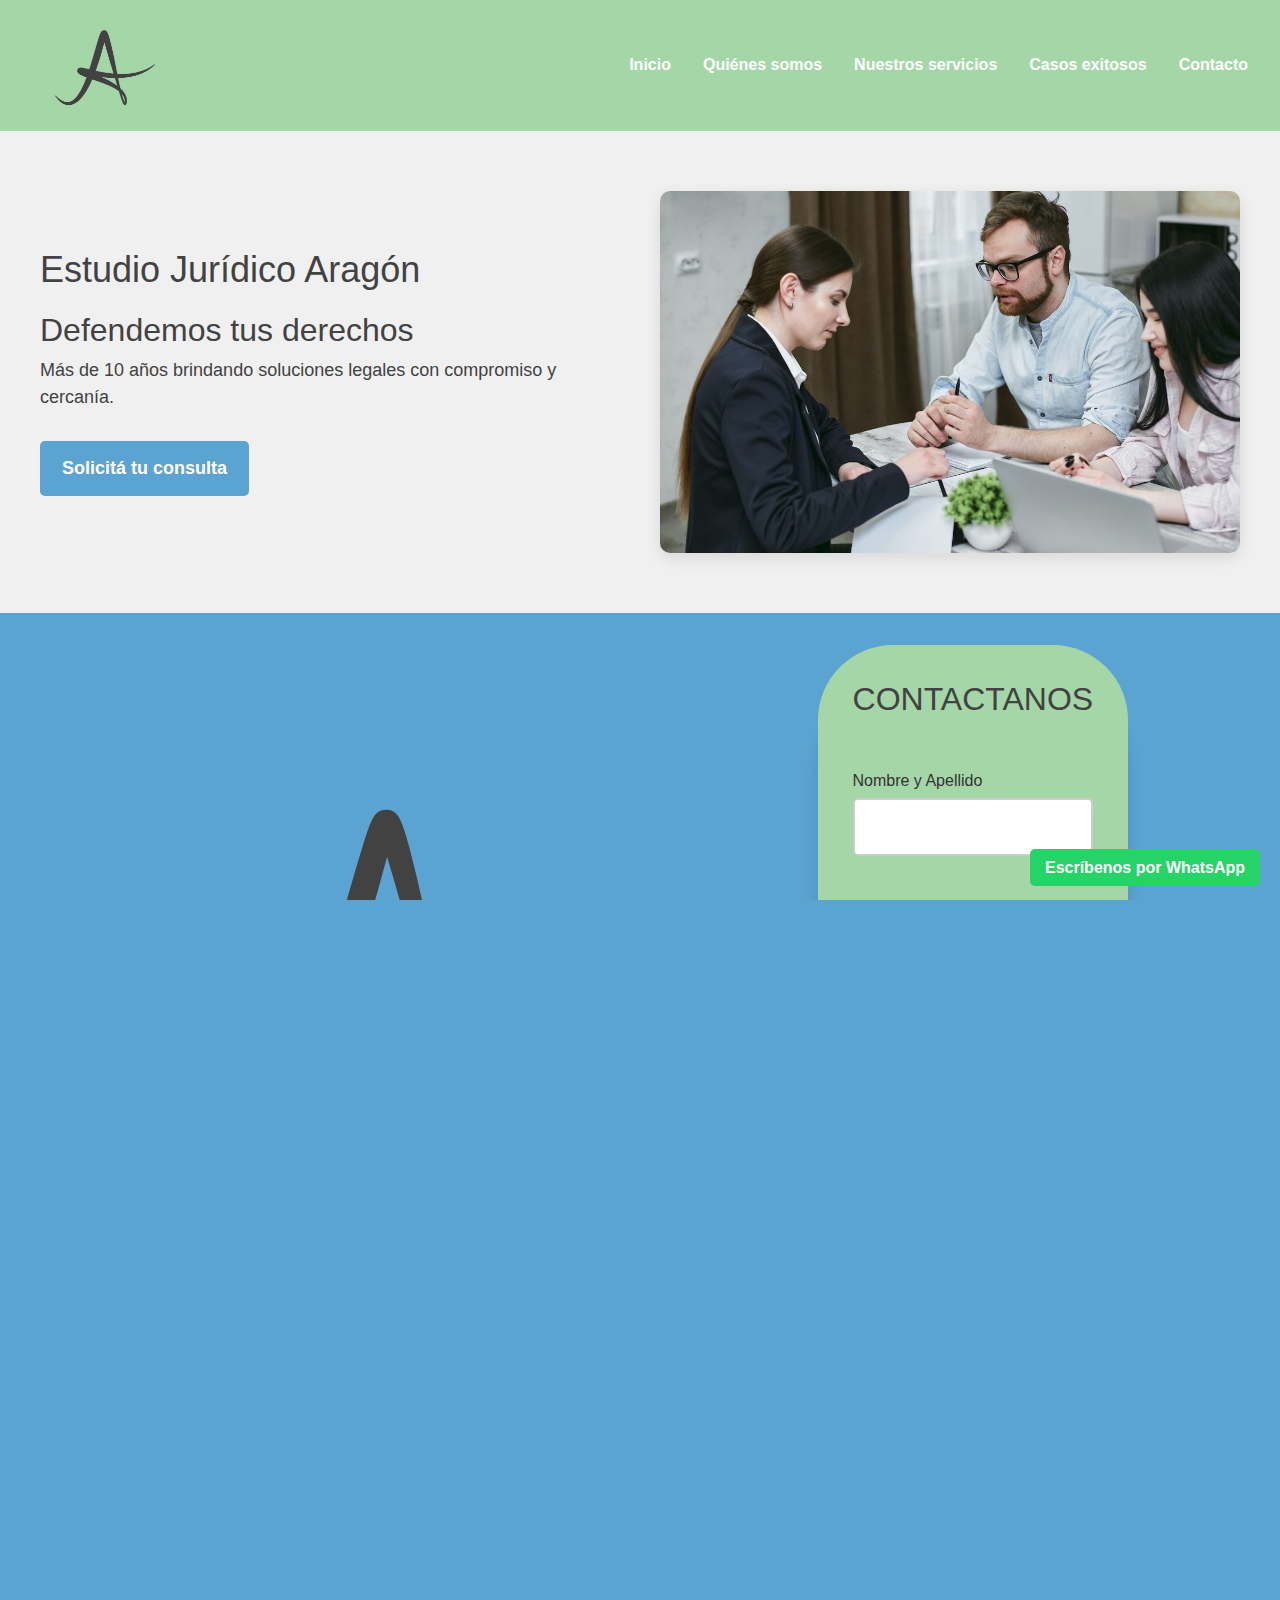
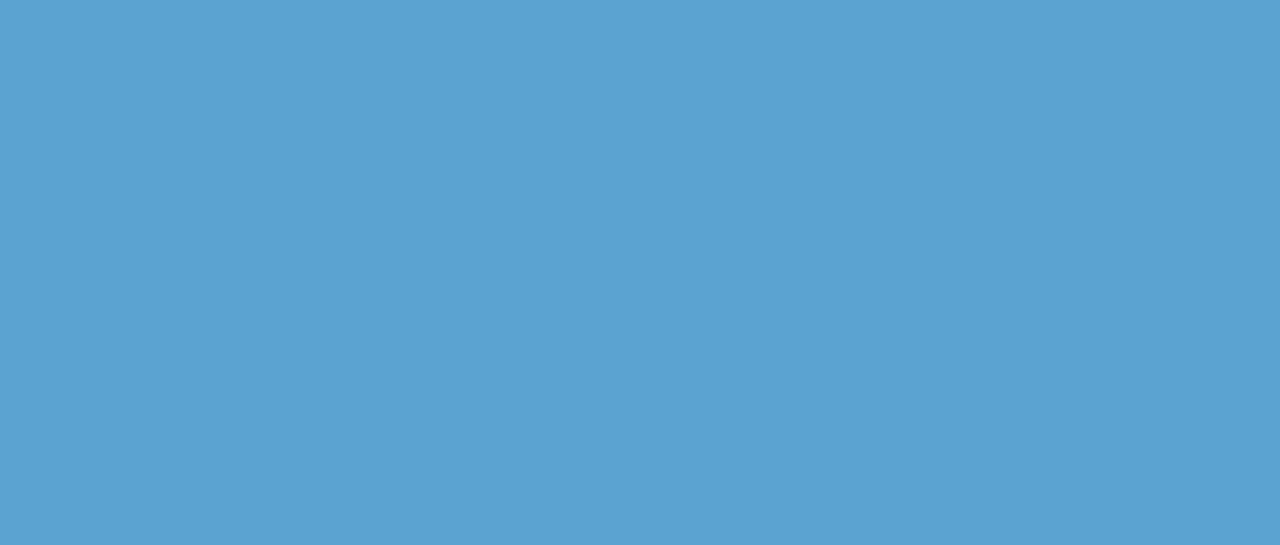
<file: index.html>
<!DOCTYPE html>
<html lang="es">

<head>
  <meta charset="UTF-8">
  <meta name="viewport" content="width=device-width, initial-scale=1.0">
  <meta name="description" content="Asesoramiento legal en derecho civil, derecho comercial y derecho penal">
  <meta name="keywords" content="Derecho, Defensa, Derecho Civil, Derecho Comercial, Derecho Penal, Asesoramiento, Abogado">
  <title>Estudio Jurídico Aragón</title>
  <link href="https://cdn.jsdelivr.net/npm/bootstrap@5.3.3/dist/css/bootstrap.min.css" rel="stylesheet">
    <link rel="stylesheet" href="assets/css/estilos.css">
    <link rel="stylesheet" href="https://cdnjs.cloudflare.com/ajax/libs/font-awesome/6.5.1/css/all.min.css">
</head>

<body>
  <header class="header">
  <img src="imagenes/logo_estudio.jpg" alt="Logo del estudio" class="header__logo">
  

<button id="menu-toggle"
          class="header__toggle"
          aria-label="Abrir menú"
          aria-controls="main-menu"
          aria-expanded="false">☰</button>

  <nav id="main-menu" class="header__nav">
    <ul class="header__nav-list">
      <li><a href="index.html">Inicio</a></li>
      <li><a href="pages/quienes_somos.html">Quiénes somos</a></li>
      <li><a href="pages/nuestros_servicios.html">Nuestros servicios</a></li>
      <li><a href="pages/casos_exitosos.html">Casos exitosos</a></li>
      <li><a href="pages/contacto.html">Contacto</a></li>
    </ul>
  </nav>
</header>

  <section class="hero">
    <div class="hero-texto">
      <h1>Estudio Jurídico Aragón</h1>
      <h2>Defendemos tus derechos</h2>
       <p>Más de 10 años brindando soluciones legales con compromiso y cercanía.</p>
      <a href="pages/contacto.html" class="btn-cta">Solicitá tu consulta</a>
    </div>
    <div class="hero-imagen">
      <img src="imagenes/abogada_hero.jpg" alt="Abogada asesorando a cliente">
    </div>
  </section>

  <main class="main-index">
    <div class="Logo central">
      <img src="imagenes/logo_index.jpg" alt="Imagen del estudio">
    </div>

    <div class="formulario">
      <h2>CONTACTANOS</h2>
      <form>
        <label for="nombre">Nombre y Apellido</label>
        <input type="text" id="nombre" name="nombre" required>

        <label for="email">Email</label>
        <input type="email" id="email" name="email" required>

        <label for="telefono">Teléfono</label>
        <input type="tel" id="telefono" name="telefono" required>

        <div class="mb-3">
          <label for="area">Área de trabajo</label>
          <select id="area" name="area" required>
            <option value="">Seleccione un área</option>
            <option value="civil">Derecho Civil</option>
            <option value="penal">Derecho Penal</option>
            <option value="laboral">Derecho Laboral</option>
            <option value="familia">Derecho de Familia</option>
            <option value="mercantil">Derecho Mercantil</option>
          </select>
        </div>

        <button type="submit" class="btn-cta">Enviar</button>
      </form>
    </div>
  </main>




  <div class="whatsapp">
    <a href="https://wa.me/34123456789" target="_blank">Escríbenos por WhatsApp</a>
  </div>


  <footer>
    <div class="indice_pie">
      <ul class="menu-footer">
        <li>🏠 <a href="index.html">Inicio</a></li>
        <li>👤 <a href="pages/quienes_somos.html">Quiénes somos</a></li>
        <li>📚 <a href="pages/nuestros_servicios.html">Nuestros servicios</a></li>
        <li>✅ <a href="pages/casos_exitosos.html">Casos exitosos</a></li>
        <li>📞 <a href="pages/contacto.html">Contacto</a></li>
      </ul>
    </div>

    <div class="contacto_pie">
      <h2>Contacto</h2>
      <ul class="lista-contacto">
        <li><strong>Tel: 444-444-444</strong></li>
        <li><strong>Correo electrónico: a.estudio@gmail.com</strong></li>
        <li><strong>Dirección: Av. Algun Lugar 1234, Otro Lugar</strong></li>
      </ul>
    </div>
  </footer>

  <div class="pie-final">
    <p>Estudio Jurídico Aragón | Desde 2012 acompañando a nuestros clientes con compromiso y excelencia.</p>
  </div>


<script>
  (function () {
    const toggle = document.getElementById('menu-toggle');
    const menu = document.getElementById('main-menu');
    if (!toggle || !menu) return;

    toggle.addEventListener('click', function () {
      const open = menu.classList.toggle('active');
      menu.toggleAttribute('hidden', !open);
      toggle.setAttribute('aria-expanded', String(open));
    });
  })();
</script>

</body>

</html>
</file>
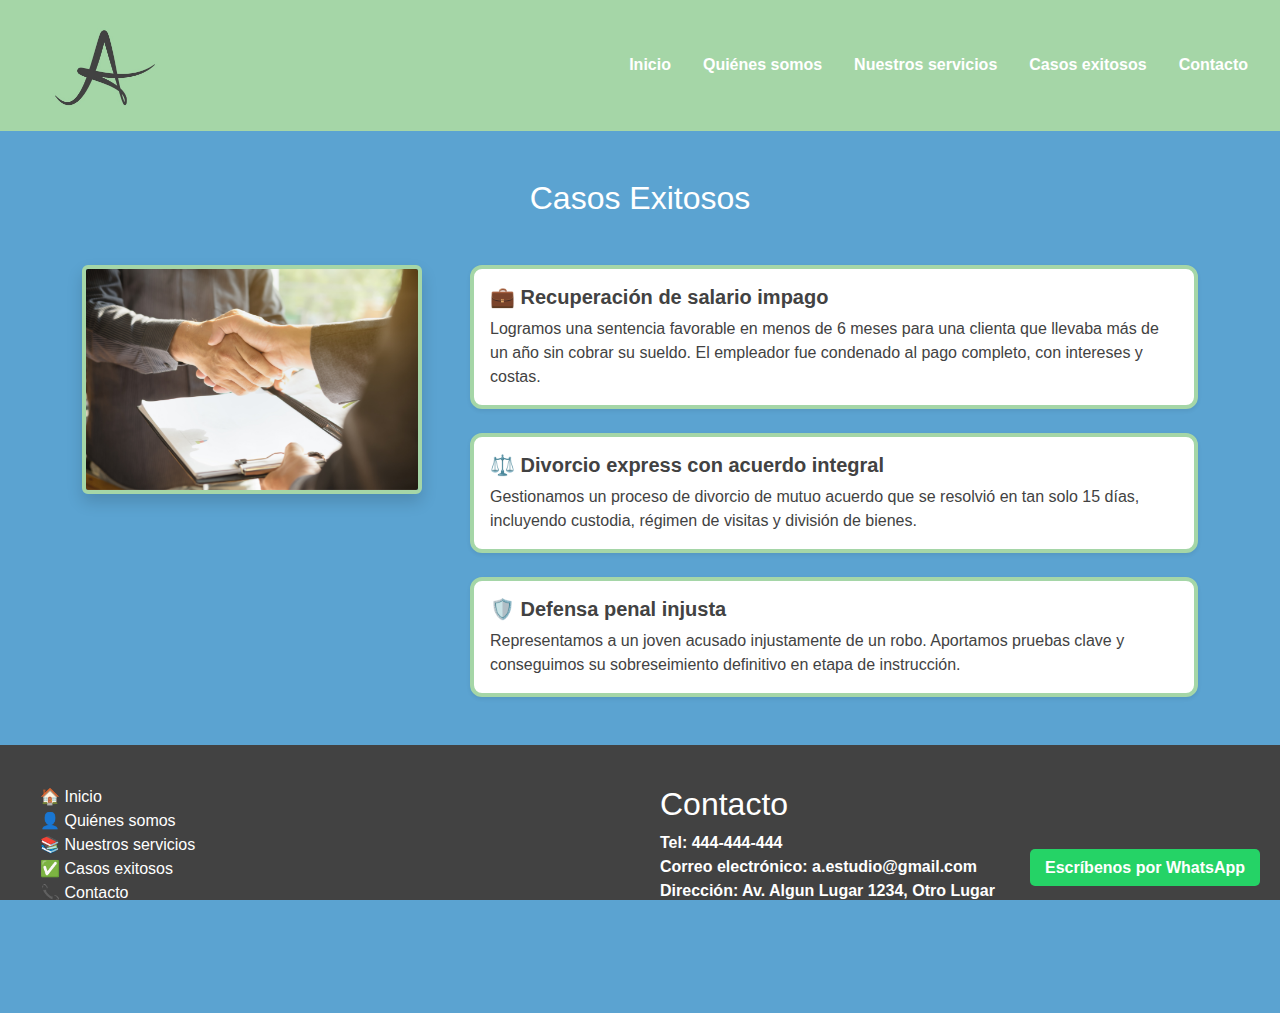
<file: pages/casos_exitosos.html>
<!DOCTYPE html>
<html lang="en">


<head>
  <meta charset="UTF-8">
  <meta name="viewport" content="width=device-width, initial-scale=1.0">
    <meta name="description" content="Asesoramiento legal en derecho civil, derecho comercial y derecho penal">
  <meta name="keywords" content="Derecho, Derecho Civil, Derecho Comercial, Derecho Penal, Asesoramiento, Abogado">
  <title>Casos Exitosos</title>
  <link href="https://cdn.jsdelivr.net/npm/bootstrap@5.3.3/dist/css/bootstrap.min.css" rel="stylesheet">
  <link rel="stylesheet" href="../assets/css/estilos.css">
  <link rel="stylesheet" href="https://cdnjs.cloudflare.com/ajax/libs/font-awesome/6.5.1/css/all.min.css">
</head>

<body>
  <header class="header">
    <img src="../imagenes/logo_estudio.jpg" alt="Logo del estudio" class="header__logo">

    <button id="menu-toggle"
          class="header__toggle"
          aria-label="Abrir menú"
          aria-controls="main-menu"
          aria-expanded="false">☰</button>

  <nav id="main-menu" class="header__nav" >
      <ul class="header__nav-list">
        <li> <a href="../index.html">Inicio</a></li>
        <li><a href="quienes_somos.html">Quiénes somos</a></li>
        <li> <a href="nuestros_servicios.html">Nuestros servicios</a></li>
        <li><a href="casos_exitosos.html">Casos exitosos</a></li>
        <li><a href="contacto.html">Contacto</a></li>
      </ul>
    </nav>
  </header>



  <main>
    <section class="casos_exitosos">
      <div class="container py-5">
        <h2 class="text-center mb-5">Casos Exitosos</h2>
        <div class="row g-5 align-items-start">

          <div class="col-lg-4 col-12">
            <img src="../imagenes/casos_exitosos.jpg" alt="Imagen de casos exitosos" class="img-fluid rounded shadow">
          </div>

          <div class="col-lg-8 col-12">
            <div class="row g-4">

              <div class="col-md-12">
                <div class="card h-100 shadow-sm">
                  <div class="card-body">

                    <h5 class="card-title">💼 Recuperación de salario impago</h5>
                    <p class="card-text"> Logramos una sentencia favorable en menos de 6 meses para una clienta que
                      llevaba más de un año sin cobrar
                      su sueldo. El empleador fue condenado al pago completo, con intereses y costas.</li><br>
                    </p>
                  </div>
                </div>
              </div>

              <div class="col-md-12">
                <div class="card h-100 shadow-sm">
                  <div class="card-body">
                    <h5 class="card-title">⚖️ Divorcio express con acuerdo integral</h5>
                    <p class="card-text">Gestionamos un proceso de divorcio de mutuo acuerdo que se resolvió en tan
                      solo 15 días, incluyendo custodia, régimen de visitas y división de bienes.</p>
                  </div>
                </div>
              </div>

              <div class="col-md-12">
                <div class="card h-100 shadow-sm">
                  <div class="card-body">
                    <h5 class="card-title">🛡️ Defensa penal injusta</h5>
                    <p class="card-text">Representamos a un joven acusado injustamente de un robo. Aportamos pruebas
                      clave y conseguimos su sobreseimiento definitivo en etapa de instrucción.</p>
                  </div>
                </div>
              </div>
            </div>
          </div>
        </div>
      </div>
    </section>
  </main>


  <footer>
    <div class="indice_pie">
      <ul class="menu-footer">
        <li>🏠 <a href="../index.html">Inicio</a></li>
        <li>👤 <a href="quienes_somos.html">Quiénes somos</a></li>
        <li>📚 <a href="nuestros_servicios.html">Nuestros servicios</a></li>
        <li>✅ <a href="casos_exitosos.html">Casos exitosos</a></li>
        <li>📞 <a href="contacto.html">Contacto</a></li>
      </ul>
    </div>


    <div class="contacto_pie">
      <h2>Contacto</h2>
      <ul class="lista-contacto">
        <li><strong>Tel: 444-444-444</strong></li>
        <li><strong>Correo electrónico: a.estudio@gmail.com</strong></li>
        <li><strong>Dirección: Av. Algun Lugar 1234, Otro Lugar</strong></li>
      </ul>
    </div>
  </footer>



  <div class="pie-final">
    <p>Estudio Jurídico Aragón | Desde 2012 acompañando a nuestros clientes con compromiso y excelencia.</p>
  </div>
  </div>

  <div class="whatsapp">
    <a href="https://wa.me/34123456789" target="_blank">Escríbenos por WhatsApp</a>
  </div>

  <script>
  (function () {
    const toggle = document.getElementById('menu-toggle');
    const menu = document.getElementById('main-menu');
    if (!toggle || !menu) return;

    toggle.addEventListener('click', function () {
      const open = menu.classList.toggle('active');
      menu.toggleAttribute('hidden', !open);
      toggle.setAttribute('aria-expanded', String(open));
    });
  })();
</script>
</body>

</html>
</file>
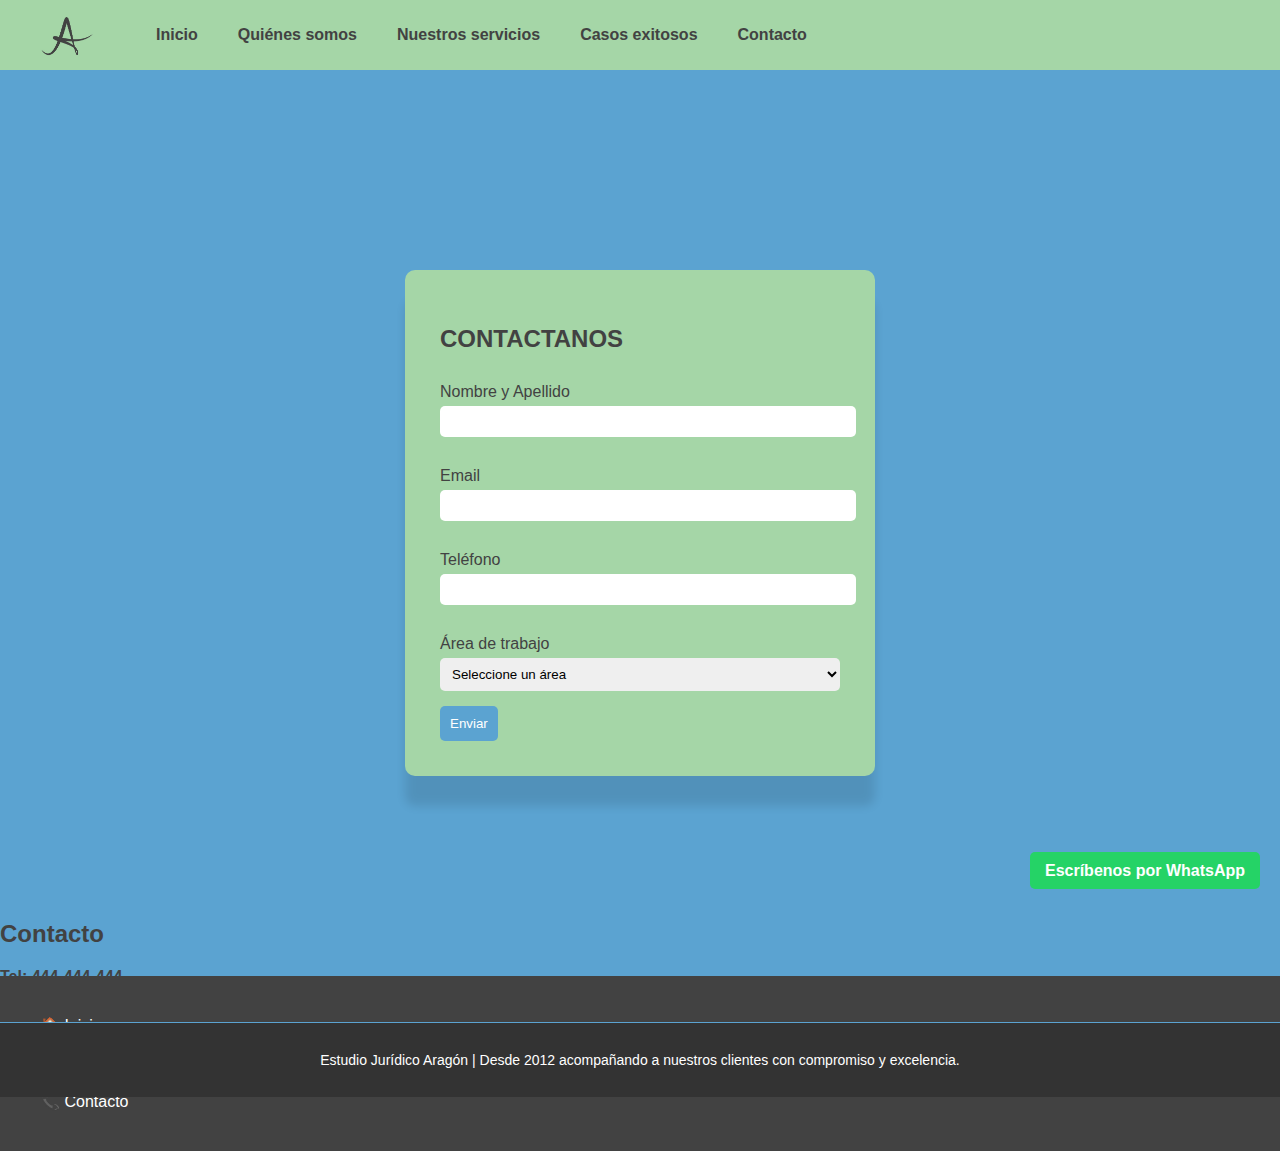
<file: pages/contacto.html>
<!DOCTYPE html>
<html lang="en">

<head>
  <meta charset="UTF-8">
  <meta name="viewport" content="width=device-width, initial-scale=1.0">
  <title>Contacto</title>
  <link rel="stylesheet" href="../estilos.css">
</head>

<body>
  <div class="site-wrapper">
    <header>
      <img src="../imagenes/logo_estudio.jpg" alt="Logo del estudio">
      <nav>
        <ul>
          <li><a href="../index.html">Inicio</a></li>
          <li><a href="quienes_somos.html">Quiénes somos</a></li>
          <li><a href="nuestros_servicios.html">Nuestros servicios</a></li>
          <li><a href="casos_exitosos.html">Casos exitosos</a></li>
          <li><a href="contacto.html">Contacto</a></li>
        </ul>
      </nav>
    </header>

    <main class="main-contacto">
      <div class="formulario">
        <h2>CONTACTANOS</h2>
        <form>
          <label for="nombre">Nombre y Apellido</label>
          <input type="text" id="nombre" name="nombre" required>

          <label for="email">Email</label>
          <input type="email" id="email" name="email" required>

          <label for="telefono">Teléfono</label>
          <input type="tel" id="telefono" name="telefono" required>

          <label for="area">Área de trabajo</label>
          <select id="area" name="area" required>
            <option value="">Seleccione un área</option>
            <option value="civil">Derecho Civil</option>
            <option value="penal">Derecho Penal</option>
            <option value="laboral">Derecho Laboral</option>
            <option value="familia">Derecho de Familia</option>
            <option value="mercantil">Derecho Mercantil</option>
          </select>

          <button type="submit">Enviar</button>
        </form>
      </div>
    </main>

    <div class="whatsapp">
      <a href="https://wa.me/34123456789" target="_blank">Escríbenos por WhatsApp</a>
    </div>

    <footer>
      <div class="indice_pie">
        <ul class="menu-footer">
          <li>🏠 <a href="../index.html">Inicio</a></li>
          <li>👤 <a href="quienes_somos.html">Quiénes somos</a></li>
          <li>📚 <a href="nuestros_servicios.html">Nuestros servicios</a></li>
          <li>✅ <a href="casos_exitosos.html">Casos exitosos</a></li>
          <li>📞 <a href="contacto.html">Contacto</a></li>
        </ul>
      </div>

  </div>

  <div class="contacto_pie">
    <h2>Contacto</h2>
    <ul class="lista-contacto">
      <li><strong>Tel: 444-444-444</strong></li>
      <li><strong>Correo electrónico: a.estudio@gmail.com</strong></li>
      <li><strong>Dirección: Av. Algun Lugar 1234, Otro Lugar</strong></li>
    </ul>
  </div>
  </footer>

  <div class="pie-final">
    <p>Estudio Jurídico Aragón | Desde 2012 acompañando a nuestros clientes con compromiso y excelencia.</p>
  </div>

</body>

</html>
</file>
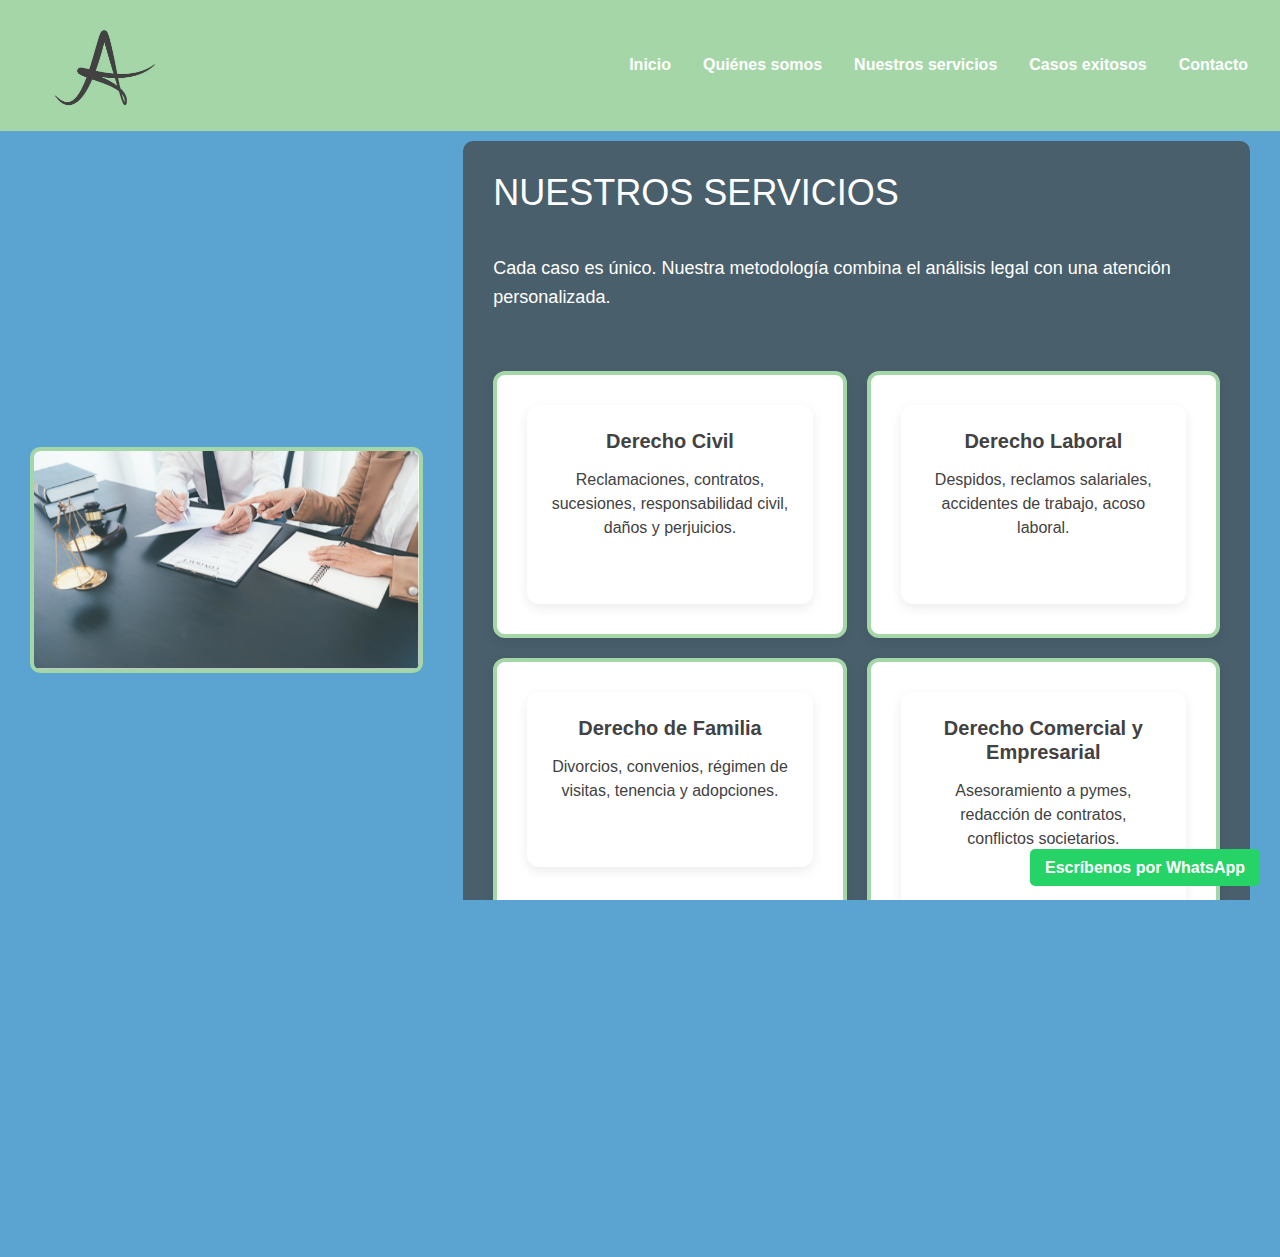
<file: pages/nuestros_servicios.html>
<!DOCTYPE html>
<html lang="en">



<head>
    <meta charset="UTF-8">
    <meta name="viewport" content="width=device-width, initial-scale=1.0">
      <meta name="description" content="Asesoramiento legal en derecho civil, derecho comercial y derecho penal">
  <meta name="keywords" content="Derecho, Derecho Civil, Derecho Comercial, Derecho Penal, Asesoramiento, Abogado, Servicio Legal">
    <title>Nuestros Servicios</title>
      <link href="https://cdn.jsdelivr.net/npm/bootstrap@5.3.3/dist/css/bootstrap.min.css" rel="stylesheet">
    <link rel="stylesheet" href="../assets/css/estilos.css">
    <link rel="stylesheet" href="https://cdnjs.cloudflare.com/ajax/libs/font-awesome/6.5.1/css/all.min.css">
</head>




<title>Nuestros Servicios</title>



<body>
    <header class="header">
        <img src="../imagenes/logo_estudio.jpg" alt="Logo del estudio" class="header__logo">
       
        <button id="menu-toggle"
          class="header__toggle"
          aria-label="Abrir menú"
          aria-controls="main-menu"
          aria-expanded="false">☰</button>

  <nav id="main-menu" class="header__nav" >
            <ul class="header__nav-list">
                    <li> <a href="../index.html">Inicio</a></li>
                    <li><a href="quienes_somos.html">Quiénes somos</a></li>
                    <li> <a href="nuestros_servicios.html">Nuestros servicios</a></li>
                    <li><a href="casos_exitosos.html">Casos exitosos</a></li>
                    <li><a href="contacto.html">Contacto</a></li>
                </ul>
            </nav>
        </header>


        <main class="main-servicios">
            <div class="nuestros_servicios">
                <div class="imagen-servicios">
                    <img src="../imagenes/nuestros_servicios.jpg" alt="Imagen representativa">
                </div>

                <div class="texto-servicios">
                    <h2>NUESTROS SERVICIOS</h2>
                    <p>Cada caso es único. Nuestra metodología combina el análisis legal con una atención personalizada.
                    </p>

                    <div class="servicios-grid">
                        <div class="servicio">
                            <div class="servicio card text-center p-4 border-0">
                                <h3><strong>Derecho Civil</strong><br></h3>
                                <p>Reclamaciones, contratos, sucesiones, responsabilidad civil, daños y perjuicios.</p>
                            </div>
                        </div>


                        <div class="servicio">
                            <div class="servicio card text-center p-4 border-0">
                                <h3><strong>Derecho Laboral</strong><br></h3>
                                <p>Despidos, reclamos salariales, accidentes de trabajo, acoso laboral.</p>
                            </div>
                        </div>

                        <div class="servicio">
                            <div class="servicio card text-center p-4 border-0">
                                <h3><strong>Derecho de Familia</strong><br></h3>
                                <p>Divorcios, convenios, régimen de visitas, tenencia y adopciones.</p>
                            </div>
                        </div>

                        <div class="servicio">

                            <div class="servicio card text-center p-4 border-0">
                                <h3> <strong>Derecho Comercial y Empresarial</strong><br></h3>
                                <p>Asesoramiento a pymes, redacción de contratos, conflictos societarios.</p>
                            </div>
                        </div>
                    </div>
                </div>
            </div>
        </main>


        <footer>
            <div class="indice_pie">
                <ul class="menu-footer">
                    <li>🏠 <a href="../index.html">Inicio</a></li>
                    <li>👤 <a href="quienes_somos.html">Quiénes somos</a></li>
                    <li>📚 <a href="nuestros_servicios.html">Nuestros servicios</a></li>
                    <li>✅ <a href="casos_exitosos.html">Casos exitosos</a></li>
                    <li>📞 <a href="contacto.html">Contacto</a></li>
                </ul>
            </div>

            <div class="contacto_pie">
                <h2>Contacto</h2>
                <ul class="lista-contacto">
                    <li><strong>Tel: 444-444-444</strong></li>
                    <li><strong>Correo electrónico: a.estudio@gmail.com</strong></li>
                    <li><strong>Dirección: Av. Algun Lugar 1234, Otro Lugar</strong></li>
                </ul>
            </div>
        </footer>

        <div class="pie-final">
            <p>Estudio Jurídico Aragón | Desde 2012 acompañando a nuestros clientes con compromiso y excelencia.</p>
        </div>
    </div>

    <div class="whatsapp">
        <a href="https://wa.me/34123456789" target="_blank">Escríbenos por WhatsApp</a>
    </div>

      <script>
  (function () {
    const toggle = document.getElementById('menu-toggle');
    const menu = document.getElementById('main-menu');
    if (!toggle || !menu) return;

    toggle.addEventListener('click', function () {
      const open = menu.classList.toggle('active');
      menu.toggleAttribute('hidden', !open);
      toggle.setAttribute('aria-expanded', String(open));
    });
  })();
</script>
</body>

</html>
</file>
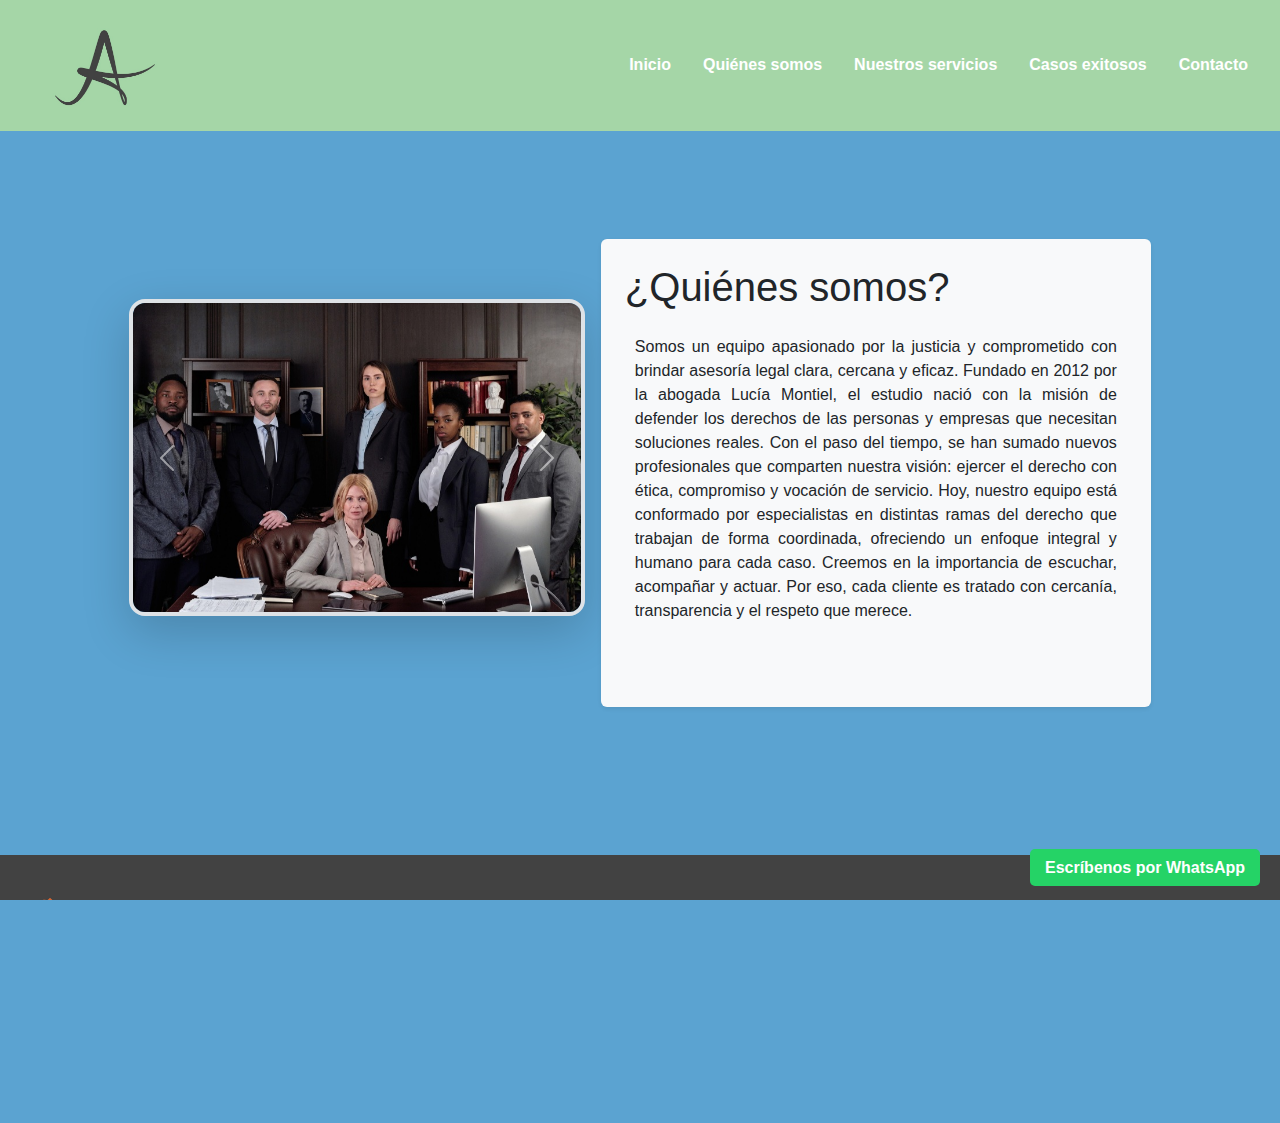
<file: pages/quienes_somos.html>
<!DOCTYPE html>
<html lang="en">




<head>
    <meta charset="UTF-8">
    <meta name="viewport" content="width=device-width, initial-scale=1.0">
      <meta name="description" content="Asesoramiento legal en derecho civil, derecho comercial y derecho penal">
  <meta name="keywords" content="Derecho, Derecho Civil, Derecho Comercial, Derecho Penal, Asesoramiento, Abogado">
    <title>¿Quiénes somos?</title>
    <link href="https://cdn.jsdelivr.net/npm/bootstrap@5.3.3/dist/css/bootstrap.min.css" rel="stylesheet">
    <link rel="stylesheet" href="../assets/css/estilos.css">
    <link rel="stylesheet" href="https://cdnjs.cloudflare.com/ajax/libs/font-awesome/6.5.1/css/all.min.css">
</head>


<body>
    <header class="header">
        <img src="../imagenes/logo_estudio.jpg" alt="Logo del estudio" class="header__logo">
       
        <button id="menu-toggle"
          class="header__toggle"
          aria-label="Abrir menú"
          aria-controls="main-menu"
          aria-expanded="false">☰</button>

  <nav id="main-menu" class="header__nav" >
            <ul class="header__nav-list">
                <li> <a href="../index.html">Inicio</a></li>
                <li><a href="quienes_somos.html">Quiénes somos</a></li>
                <li> <a href="nuestros_servicios.html">Nuestros servicios</a></li>
                <li><a href="casos_exitosos.html">Casos exitosos</a></li>
                <li><a href="contacto.html">Contacto</a></li>
            </ul>
        </nav>
    </header>



    <main class="main-quienes">
        <section class="container py-5">
            <div class="row align-items-center g-3">
                <div class="col-lg-5">
                    <div id="carouselQuienes" class="carousel slide shadow-lg border border-4 rounded-4 overflow-hidden"
                        data-bs-ride="carousel">
                        <div class="carousel-inner">
                            <div class="carousel-item active">
                                <img src="../imagenes/equipo.jpg" class="d-block w-100" alt="Equipo 1">
                            </div>
                            <div class="carousel-item">
                                <img src="../imagenes/equipo2.jpg" class="d-block w-100" alt="Equipo 2">
                            </div>
                            <div class="carousel-item">
                                <img src="../imagenes/equipo3.jpg" class="d-block w-100" alt="Equipo 3">
                            </div>
                        </div>
                        <button class="carousel-control-prev" type="button" data-bs-target="#carouselQuienes"
                            data-bs-slide="prev">
                            <span class="carousel-control-prev-icon"></span>
                        </button>
                        <button class="carousel-control-next" type="button" data-bs-target="#carouselQuienes"
                            data-bs-slide="next">
                            <span class="carousel-control-next-icon"></span>
                        </button>
                    </div>
                </div>

                <div class="col-lg-6">
                    <div class="card bg-light border-0 shadow-sm p-4">
                        <h1 class="mb-4">¿Quiénes somos?</h1>
                        <p>
                            Somos un equipo apasionado por la justicia y comprometido con brindar asesoría legal
                            clara,
                            cercana y eficaz.
                            Fundado en 2012 por la abogada Lucía Montiel, el estudio nació con la misión de defender
                            los
                            derechos de las personas y empresas que necesitan soluciones reales.
                            Con el paso del tiempo, se han sumado nuevos profesionales que comparten nuestra visión:
                            ejercer el derecho con ética, compromiso y vocación de servicio.
                            Hoy, nuestro equipo está conformado por especialistas en distintas ramas del derecho que
                            trabajan de forma coordinada, ofreciendo un enfoque integral y humano para cada caso.
                            Creemos en la importancia de escuchar, acompañar y actuar. Por eso, cada cliente es
                            tratado
                            con cercanía, transparencia y el respeto que merece.
                        </p>
                    </div>
                </div>
            </div>
        </section>
    </main>



    <footer>
        <div class="indice_pie">
            <ul class="menu-footer">
                <li>🏠 <a href="../index.html">Inicio</a></li>
                <li>👤 <a href="quienes_somos.html">Quiénes somos</a></li>
                <li>📚 <a href="nuestros_servicios.html">Nuestros servicios</a></li>
                <li>✅ <a href="casos_exitosos.html">Casos exitosos</a></li>
                <li>📞 <a href="contacto.html">Contacto</a></li>
            </ul>
        </div>



        <div class="contacto_pie">
            <h2>Contacto</h2>
            <ul class="lista-contacto">
                <li><strong>Tel: 444-444-444</strong></li>
                <li><strong>Correo electrónico: a.estudio@gmail.com</strong></li>
                <li><strong>Dirección: Av. Algun Lugar 1234, Otro Lugar</strong></li>
            </ul>
        </div>
    </footer>



    <div class="pie-final">
        <p>Estudio Jurídico Aragón | Desde 2012 acompañando a nuestros clientes con compromiso y excelencia.</p>
    </div>
    </div>


    <div class="whatsapp">
        <a href="https://wa.me/34123456789" target="_blank">Escríbenos por WhatsApp</a>
    </div>

  <script>
  (function () {
    const toggle = document.getElementById('menu-toggle');
    const menu = document.getElementById('main-menu');
    if (!toggle || !menu) return;

    toggle.addEventListener('click', function () {
      const open = menu.classList.toggle('active');
      menu.toggleAttribute('hidden', !open);
      toggle.setAttribute('aria-expanded', String(open));
    });
  })();
</script>

<script src="https://cdn.jsdelivr.net/npm/bootstrap@5.3.3/dist/js/bootstrap.bundle.min.js"></script>


</body>

</html>
</file>
<file: assets/css/estilos.css>
@charset "UTF-8";
/* Texto */
* {
  box-sizing: border-box;
}

html, body {
  height: 100%;
  margin: 0;
  padding: 0;
  font-family: "Helvetica Neue", Arial, sans-serif;
  background-color: #5ba3d1;
  color: #424242;
  overflow-x: hidden;
}

.btn-cta {
  display: inline-block;
  background-color: #5ba3d1;
  color: #ffffff;
  padding: 12px 24px;
  border-radius: 8px;
  font-weight: bold;
  font-size: 18px;
  transition: all 0.3s ease;
  text-decoration: none;
  border: 2px solid transparent;
  text-align: center;
}
.btn-cta:hover {
  background-color: rgb(54.5428571429, 139.9142857143, 194.4571428571);
  transform: scale(1.05);
  box-shadow: 0 6px 14px rgba(0, 0, 0, 0.2);
}
.btn-cta:focus {
  outline: none;
  border-color: #ffffff;
  box-shadow: 0 0 0 3px rgba(255, 255, 255, 0.4);
}
.btn-cta:active {
  transform: scale(0.97);
}

.btn-cta {
  display: inline-block;
  background-color: #5ba3d1;
  color: #ffffff;
  padding: 12px 24px;
  border-radius: 75px;
  font-weight: bold;
  font-size: 18px;
  transition: all 0.3s ease;
  text-decoration: none;
  border: 2px solid transparent;
  text-align: center;
}
.btn-cta:hover {
  background-color: rgb(54.5428571429, 139.9142857143, 194.4571428571);
  transform: scale(1.05);
  box-shadow: 0 6px 14px rgba(0, 0, 0, 0.2);
}
.btn-cta:focus {
  outline: none;
  border-color: #ffffff;
  box-shadow: 0 0 0 3px rgba(255, 255, 255, 0.4);
}
.btn-cta:active {
  transform: scale(0.97);
}

.btn-cta {
  display: inline-block;
  background-color: #5ba3d1;
  color: white;
  padding: 12px 20px;
  border-radius: 5px;
  text-decoration: none;
  font-weight: bold;
  transition: background-color 0.3s ease;
}
.btn-cta:hover {
  background-color: #4795c4;
}

nav ul {
  display: flex;
  flex-wrap: wrap;
  gap: 40px;
  margin: 0;
  padding: 0;
  list-style: none;
  font-weight: bold;
  justify-content: flex-start;
}

nav ul li a {
  color: #000000;
  text-decoration: none;
  position: relative;
  display: inline-block;
  transition: all 0.3s ease;
}

nav ul li a:hover {
  font-size: 18px; /* aumento/zoom al apoyar el mouse */
  color: #000000;
  position: relative;
  transition: all 0.3s ease;
}

nav ul li a::after {
  content: "";
  position: absolute;
  left: 0;
  bottom: -4px;
  width: 0%;
  height: 2px;
  background-color: #5ba3d1;
  transition: width 0.3s ease;
}

nav ul li a:hover::after {
  width: 100%;
}

.formulario {
  max-width: auto;
  width: 35%;
  background-color: #a5d6a7;
  padding: 35px;
  border-radius: 75px;
  box-shadow: 0 50px 15px rgba(0, 0, 0, 0.1);
  margin-right: 15%;
}
.formulario label {
  display: block;
  margin-top: 50px;
  color: #333;
}
.formulario input,
.formulario select,
.formulario textarea {
  width: 100%;
  padding: 15px;
  margin-top: 5px;
  border: 2px solid #ccc;
  border-radius: 5px;
  font-size: 16px;
  transition: border-color 0.3s ease, box-shadow 0.3s ease;
}
.formulario input:hover,
.formulario select:hover,
.formulario textarea:hover {
  border-color: #5ba3d1;
}
.formulario input:focus,
.formulario select:focus,
.formulario textarea:focus {
  outline: none;
  border-color: #5ba3d1;
  box-shadow: 0 0 0 15px rgba(107, 183, 231, 0.3);
}
.formulario button {
  margin-top: 15px;
  padding: 10px;
  background-color: #5ba3d1;
  color: white;
  border: none;
  border-radius: 5px;
  cursor: pointer;
}

.whatsapp {
  position: fixed;
  bottom: 20px;
  right: 20px;
}

.whatsapp a {
  background-color: #25D366;
  color: white;
  padding: 10px 15px;
  border-radius: 5px;
  text-decoration: none;
  font-weight: bold;
}

.header {
  display: flex;
  justify-content: space-between;
  align-items: center;
  padding: 1rem 2rem;
  background-color: #a5d6a7;
}
.header__logo {
  width: 150px;
}
.header__toggle {
  display: none;
  background: none;
  border: none;
  font-size: 2rem;
  color: white;
  cursor: pointer;
}
.header__nav-list {
  display: flex;
  gap: 2rem;
  list-style: none;
}
.header__nav-list a {
  text-decoration: solid;
  color: #ffffff;
}
.header__nav-list a:hover {
  color: #a5d6a7;
}
.header__nav.active {
  display: block;
}
@media (max-width: 768px) {
  .header {
    flex-wrap: wrap;
  }
  .header__toggle {
    display: block;
  }
  .header__nav {
    width: 100%;
    display: none;
  }
  .header__nav.active {
    display: block;
  }
  .header__nav-list {
    flex-direction: column;
    gap: 1rem;
    margin-top: 1rem;
  }
}

footer {
  display: grid;
  grid-template-columns: repeat(auto-fit, minmax(300px, 1fr));
  gap: 40px;
  background-color: #424242;
  color: #ffffff;
  padding: 40px;
}

footer a {
  color: #ffffff;
  text-decoration: none;
  transition: color 0.3s ease;
}

footer a:hover {
  color: #5ba3d1;
  text-decoration: underline;
}

.menu-footer,
.lista-contacto {
  list-style: none;
  padding: 0;
  margin: 0;
}

.pie-final {
  background-color: #424242;
  color: #ffffff;
  text-align: center;
  padding: 15px 20px;
  font-size: 14px;
  border-top: 1px solid #5ba3d1;
}

.hero {
  display: grid;
  grid-template-columns: 1fr 1fr;
  align-items: center;
  padding: 60px 40px;
  gap: 40px;
  background-color: #f0f0f0;
}
.hero-texto h1 {
  font-size: 36px;
  color: #424242;
  margin-bottom: 20px;
}
.hero-texto p {
  font-size: 18px;
  margin-bottom: 30px;
  color: #424242;
}
.hero-imagen img {
  width: 100%;
  border-radius: 10px;
  box-shadow: 0 5px 15px rgba(0, 0, 0, 0.1);
}

.main-contact .formulario {
  margin-top: 5%;
  margin-block-end: 15%;
  width: 45%;
  max-width: 100%;
  margin-left: 30%;
  background-color: #a5d6a7;
  padding: 25px;
  border-radius: 25px;
  box-shadow: 0 30px 10px rgba(0, 0, 0, 0.104);
}

.main-quienes {
  padding: 60px 20px;
  padding-bottom: 100px;
}

.row {
  display: flex;
  align-items: center;
  justify-content: center;
}

.main-quienes h2 {
  font-size: 35px;
  text-align: center;
}
.main-quienes h2::after {
  margin-left: auto;
  margin-right: auto;
}

.main-quienes p {
  text-align: justify;
  padding: 0 10px;
  margin-bottom: 60px; /* <- Aumentá esto si aún se superpone con el footer */
}

#carouselQuienes {
  flex: 1;
  margin-bottom: 30px;
  max-width: auto;
}

.texto-quienes {
  flex: 1;
  max-width: 500px;
}

.nuestros_servicios {
  display: grid;
  grid-template-columns: 1fr 2fr;
  /* imagen + contenido */
  gap: 40px;
  align-items: center;
  padding: 0;
}

.main-servicios {
  padding: 10px 30px;
}

.imagen-servicios img {
  width: 100%;
  border-radius: 10px;
  border: 4px solid #a5d6a7;
}

.texto-servicios {
  display: flex;
  flex-direction: column;
  gap: 20px;
}

.servicios-grid {
  display: grid;
  grid-template-columns: 1fr 1fr;
  /* 2 columnas */
  gap: 20px;
}

.servicio {
  background-color: #ffffff;
  border: 4px solid #a5d6a7;
  border-radius: 12px;
  padding: 30px;
  transition: transform 0.3s ease, box-shadow 0.3s ease, background-color 0.3s ease;
  color: #424242;
  box-shadow: 0 4px 12px rgba(0, 0, 0, 0.08);
  text-align: center;
}

.servicio:hover {
  transform: scale(1.03);
  box-shadow: 0 12px 24px rgba(0, 0, 0, 0.15);
  background-color: #f0f0f0; /* opcional: más intenso al pasar el mouse */
}

.texto-servicios {
  background-color: rgba(66, 66, 66, 0.7);
  padding: 30px;
  border-radius: 10px;
}

.texto-servicios h2 {
  color: #ffffff;
  font-size: 36px;
  margin-bottom: 20px;
}

.texto-servicios p {
  color: #ffffff;
  font-size: 18px;
  line-height: 1.6;
  margin-bottom: 40px;
}

.servicio h3 {
  font-size: 20px;
  font-weight: bold;
  margin-bottom: 15px;
  color: #424242;
}

.servicio p {
  font-size: 16px;
  color: #424242;
  line-height: 1.5;
}

@media (max-width: 768px) {
  .nuestros_servicios {
    grid-template-columns: 1fr;
  }
  .servicios-grid {
    grid-template-columns: 1fr;
  }
}
.main-index {
  display: flex;
  justify-content: center;
  align-items: flex-start;
  gap: 3rem;
  padding: 2rem;
}
.main-index .Logo {
  flex: 1;
  display: flex;
  justify-content: center;
}
.main-index .Logo img {
  max-width: auto;
  height: auto;
  border: 0px solid #a5d6a7;
}
@media (max-width: 768px) {
  .main-index {
    flex-direction: column;
    align-items: center;
    text-align: center;
  }
  .main-index .formulario {
    width: 100%;
  }
  .main-index .Logo {
    max-width: 100%;
  }
}

.casos_exitosos {
  color: #ffffff;
}

.casos_exitosos img {
  width: 100%;
  border-radius: 10px;
  border: 4px solid #a5d6a7;
}

.casos_exitosos .card {
  background-color: #ffffff;
  color: #424242;
  border: 4px solid #a5d6a7;
  border-radius: 12px;
}

.casos_exitosos .card-title {
  font-weight: bold;
}

.casos_exitosos h2 {
  color: #ffffff;
}

/*# sourceMappingURL=estilos.css.map */
</file>
<file: estilos.css>
/* --------- ESTILOS GENERALES --------- */
html,
body {
  height: 100%;
  margin: 0;
  padding: 0;
  font-family: 'Libre Baskerville', sans-serif;
  background-color: #5ba3d1;
  color: #424242;
}

body {
  display: flex;
  flex-direction: column;
}

.site-wrapper {
  display: flex;
  flex-direction: column;
  min-height: 100vh;
}

main {
  flex: 1;
}

/* --------- HEADER Y NAV --------- */
header {
  display: grid;
  grid-template-columns: auto 1fr;
  align-items: center;
  gap: 50px;
  padding: 10px 30px;
  background-color: #a5d6a7;
}

header img {
  height: 50px;
}

nav ul {
  display: flex;
  flex-wrap: wrap;
  gap: 40px;
  margin: 0;
  padding: 0;
  list-style: none;
  font-weight: bold;
  justify-content: flex-start;
}

nav ul li a {
  color: #424242;
  text-decoration: none;
}

/* --------- HERO --------- */
/* --------- HERO SECTION --------- */

.hero {
  display: grid;
  grid-template-columns: 1fr 1fr;
  align-items: center;
  padding: 60px 40px;
  gap: 40px;
  background-color: #f0f0f0;
}

.hero-texto h1 {
  font-size: 36px;
  color: #424242;
  margin-bottom: 20px;
}

.hero-texto p {
  font-size: 18px;
  margin-bottom: 30px;
  color: #424242;
}

.btn-cta {
  display: inline-block;
  background-color: #5ba3d1;
  color: white;
  padding: 12px 20px;
  border-radius: 5px;
  text-decoration: none;
  font-weight: bold;
  transition: background-color 0.3s ease;
}

.btn-cta:hover {
  background-color: #4795c4;
}

.hero-imagen img {
  width: 100%;
  border-radius: 10px;
  box-shadow: 0 5px 15px rgba(0, 0, 0, 0.1);
}

/* --------- MAIN INDEX --------- */
.main-index {
  display: grid;
  grid-template-columns: repeat(auto-fit, minmax(300px, 1fr));
  align-items: start;
  gap: 60px;
   padding: 100px 30px;
  }


.imagen-sitio img {
  max-width: 100%;
  border: 3px solid #a5d6a7;
}

.formulario {
  max-width: 400px;
  width: 100%;
  background-color: #a5d6a7;
  padding: 35px;
  border-radius: 10px;
  box-shadow: 0 30px 10px rgba(0, 0, 0, 0.104);
}

.formulario label {
  display: block;
  margin-top: 30px;
  color: #424242;
}

.formulario input,
.formulario select {
  width: 100%;
  padding: 8px;
  margin-top: 5px;
  border: none;
  border-radius: 5px;
}

.formulario button {
  margin-top: 15px;
  padding: 10px;
  background-color: #5ba3d1;
  color: white;
  border: none;
  border-radius: 5px;
  cursor: pointer;
}

/* --------- Main Contacto --------- */

.main-contacto {
  padding: 200px 20px;
  display: flex;
  justify-content: center;
}

/* --------- WHATSAPP --------- */
.whatsapp {
  position: fixed;
  bottom: 20px;
  right: 20px;
}

.whatsapp a {
  background-color: #25D366;
  color: white;
  padding: 10px 15px;
  border-radius: 5px;
  text-decoration: none;
  font-weight: bold;
}

/* --------- Quienes --------- */

.main-quienes {
  background-color: #5ba3d1;
   padding-top: 100px;
  padding-bottom: 80px;
}


.main-quienes img {
  border: 4px solid #a5d6a7;
  border-radius: 10px;
  box-shadow: 0 4px 12px rgba(0, 0, 0, 0.1);
 }

.main-quienes h2 {
  font-size: 40px;
  color: #424242;
}

.main-quienes p {
  line-height: 1.7;
  color: #424242;
}


/* --------- NUESTROS SERVICIOS --------- */
.nuestros_servicios {
  display: grid;
  grid-template-columns: 1fr 2fr;
  /* imagen + contenido */
  gap: 40px;
  align-items: center;
  padding: 0;
}

.main-servicios {
  padding: 200px 30px;
}

.imagen-servicios img {
  width: 100%;
  border-radius: 10px;
  border: 4px solid #a5d6a7;
}

.texto-servicios {
  display: flex;
  flex-direction: column;
  gap: 20px;
}

.servicios-grid {
  display: grid;
  grid-template-columns: 1fr 1fr;
    /* 2 columnas */
  gap: 20px;
}

.servicio {
  background-color: #a5d6a7;
  padding: 15px;
  border-radius: 10px;
  color: #424242;
  box-shadow: 0 4px 10px rgba(0, 0, 0, 0.1);
}

@media (max-width: 768px) {
  .nuestros_servicios {
    grid-template-columns: 1fr;
  }

  .servicios-grid {
    grid-template-columns: 1fr;
  }
}

/* --------- CASOS EXITOSOS --------- */
.casos_exitosos {
 color: #ffffff;
 
}

.casos_exitosos img {
  width: 100%;
  border-radius: 10px;
  border: 4px solid #a5d6a7;
}

.casos_exitosos .card {
  background-color: #ffffff;
  color: #424242;
  border:  4px solid #a5d6a7;
  border-radius: 12px;
}

.casos_exitosos .card-title {
  font-weight: bold;
}

.casos_exitosos h2 {
  color: #ffffff;
}

/* --------- FOOTER --------- */
footer {
  display: grid;
  grid-template-columns: repeat(auto-fit, minmax(300px, 1fr));
  gap: 40px;
  background-color: #424242;
  color: #ffffff;
  padding: 40px;
}

footer a {
  color: #ffffff;
  text-decoration: none;
  transition: color 0.3s ease;
}

footer a:hover {
  color: #5ba3d1;
  text-decoration: underline;
}

.menu-footer,
.lista-contacto {
  list-style: none;
  padding: 0;
  margin: 0;
}

.pie-final {
  background-color: #333333;
  color: #ffffff;
  text-align: center;
  padding: 15px 20px;
  font-size: 14px;
  border-top: 1px solid #5ba3d1;
}

/* --------- MEDIA QUERIES --------- */
@media (max-width: 768px) {
  header {
    grid-template-columns: 1fr;
    text-align: center;
  }

  nav ul {
    justify-content: center;
  }

  .nuestros_servicios,
  .contenedor_casos {
    grid-template-columns: 1fr;
  }

  .hero {
    padding: 40px 20px;
  }

  main {
    padding: 30px;
  }

  footer {
    text-align: center;
  }
}

@media (min-width: 769px) and (max-width: 1023px) {

  .nuestros_servicios,
  .contenedor_casos {
    grid-template-columns: 1fr 1fr;
  }

  nav ul {
    gap: 60px;
  }
}
</file>
